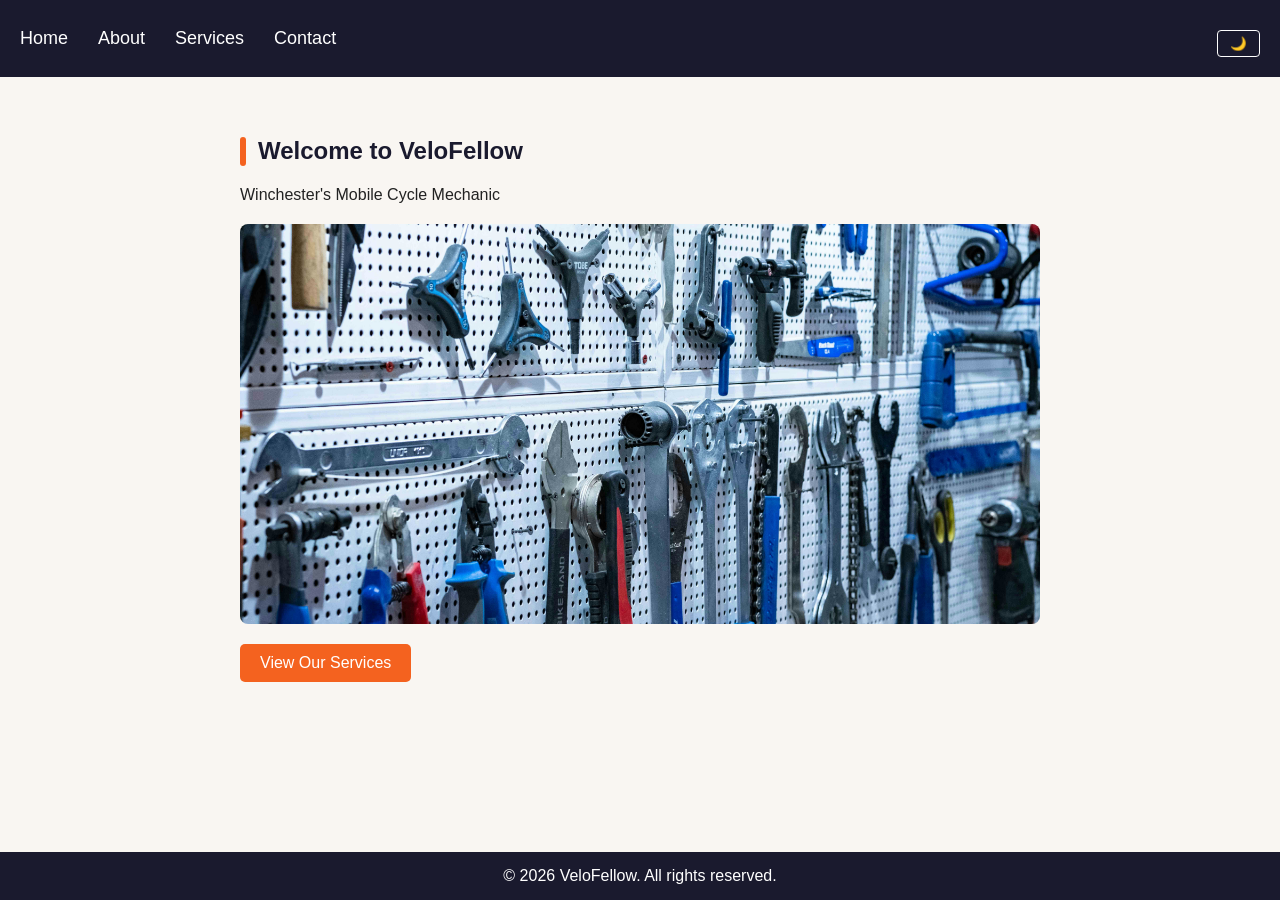
<file: index.html>
<!DOCTYPE html>
<html lang="en">
<head>
    <meta charset="UTF-8">
    <meta name="viewport" content="width=device-width, initial-scale=1.0">
    <link rel="stylesheet" href="style.css">
    <title>VeloFellow | Home</title>
</head>

<body>
    <!--header and navigation -->
    <header>
           <nav>
                <ul>
                    <li><a href="index.html">Home</a></li>
                    <li><a href="about.html">About</a></li>
                    <li><a href="services.html">Services</a></li>
                    <li><a href="contact.html">Contact</a></li>
                </ul>
               </nav>
               <button id="theme-toggle" class="theme-btn">🌙</button>
    </header>
 <!-- main content -->
    <main>
         <section id="home">
             <h1>Welcome to VeloFellow</h1>
             <p>Winchester's Mobile Cycle Mechanic</p>
                <img src="assets/images/anton-savinov-CL7shAl6888-unsplash.jpg" 
             alt="VeloFellow Mobile Mechanic" class="hero-image light-img">
                <img src="assets/images/anton-savinov-589WP0tHcBQ-unsplash.jpg" 
             alt="VeloFellow Mobile Mechanic" class="hero-image dark-img">

             <a href="services.html" class="btn">View Our Services</a>

            </section>
    </main>
<!--footer -->
    <footer>
        <p>&copy; 2026 VeloFellow. All rights reserved.</p>
    </footer> 
   <script>
    const btn = document.getElementById('theme-toggle');

    if (localStorage.getItem('darkMode') === 'enabled') {
        document.body.classList.add('dark-mode');
        btn.textContent = '☀️';
    }

    btn.addEventListener('click', function() {
        document.body.classList.toggle('dark-mode');
        const isDark = document.body.classList.contains('dark-mode');
        btn.textContent = isDark ? '☀️' : '🌙';
        localStorage.setItem('darkMode', isDark ? 'enabled' : 'disabled');
    });
</script>
</body>
</html>
</file>
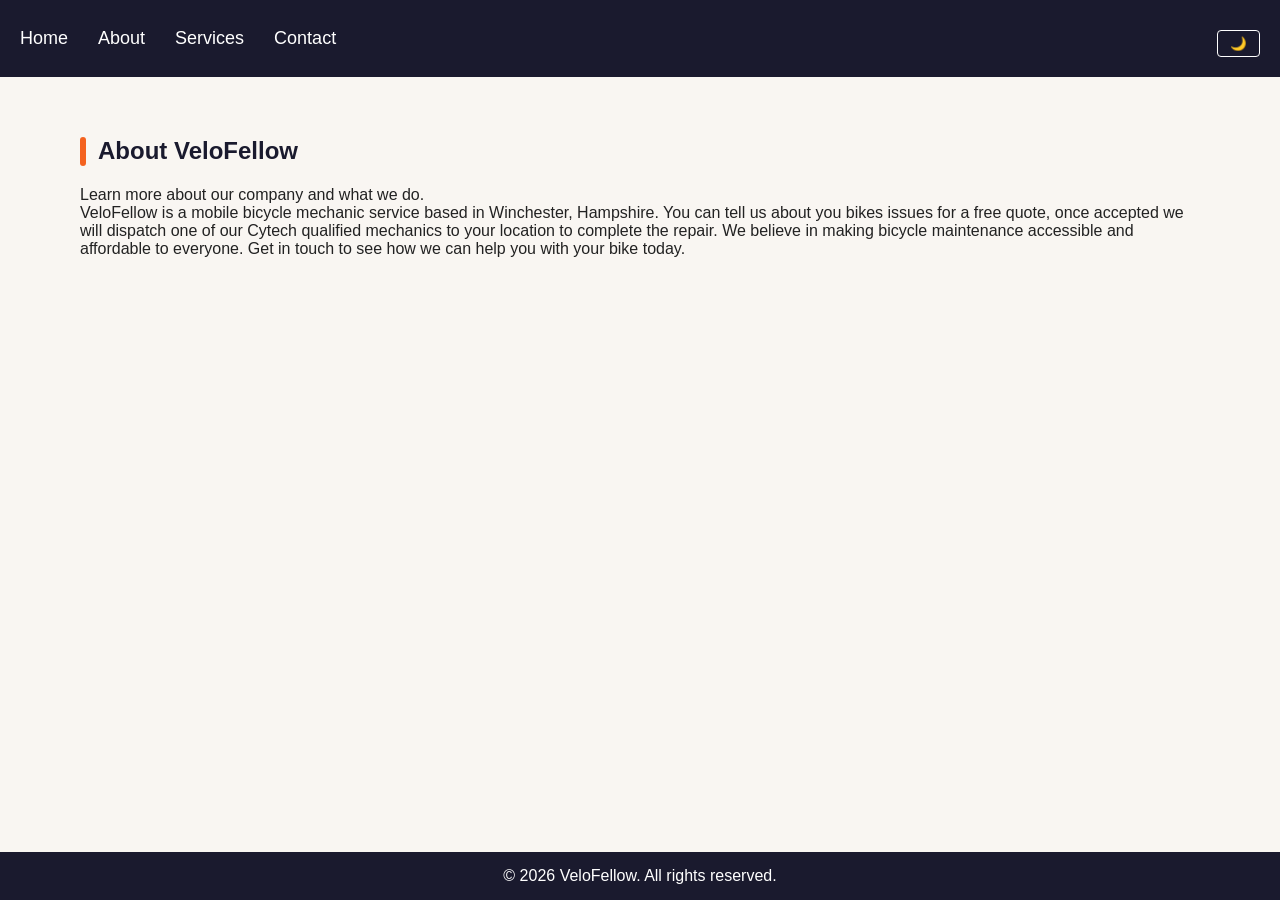
<file: about.html>
<!DOCTYPE html>
<html lang="en">
<head>
    <meta charset="UTF-8">
    <meta name="viewport" content="width=device-width, initial-scale=1.0">
    <link rel="stylesheet" href="style.css">
    <title>VeloFellow | About</title>
</head>

<body>
     <!--header and navigation -->
     <header>
           <nav>
                <ul>
                    <li><a href="index.html">Home</a></li>
                    <li><a href="about.html">About</a></li>
                    <li><a href="services.html">Services</a></li>
                    <li><a href="contact.html">Contact</a></li>
                </ul>
               </nav>
               <button id="theme-toggle" class="theme-btn">🌙</button>
    </header>
  <!-- main content -->

    <main>
         <section id="about">
             <h1>About VeloFellow</h1>
             <p>Learn more about our company and what we do.</p>
             <p>VeloFellow is a mobile bicycle mechanic service based in Winchester, Hampshire. You can tell us about you bikes issues for a free quote, once accepted we will dispatch one of our Cytech qualified mechanics to your location to complete the repair. We believe in making bicycle maintenance accessible and affordable to everyone. Get in touch to see how we can help you with your bike today.</p>
         </section>
    </main>
<!--footer -->

    <footer>
        <p>&copy; 2026 VeloFellow. All rights reserved.</p>
    </footer> 
<script>
    const btn = document.getElementById('theme-toggle');

    if (localStorage.getItem('darkMode') === 'enabled') {
        document.body.classList.add('dark-mode');
        btn.textContent = '☀️';
    }

    btn.addEventListener('click', function() {
        document.body.classList.toggle('dark-mode');
        const isDark = document.body.classList.contains('dark-mode');
        btn.textContent = isDark ? '☀️' : '🌙';
        localStorage.setItem('darkMode', isDark ? 'enabled' : 'disabled');
    });
</script>
</body>
</html>
</file>
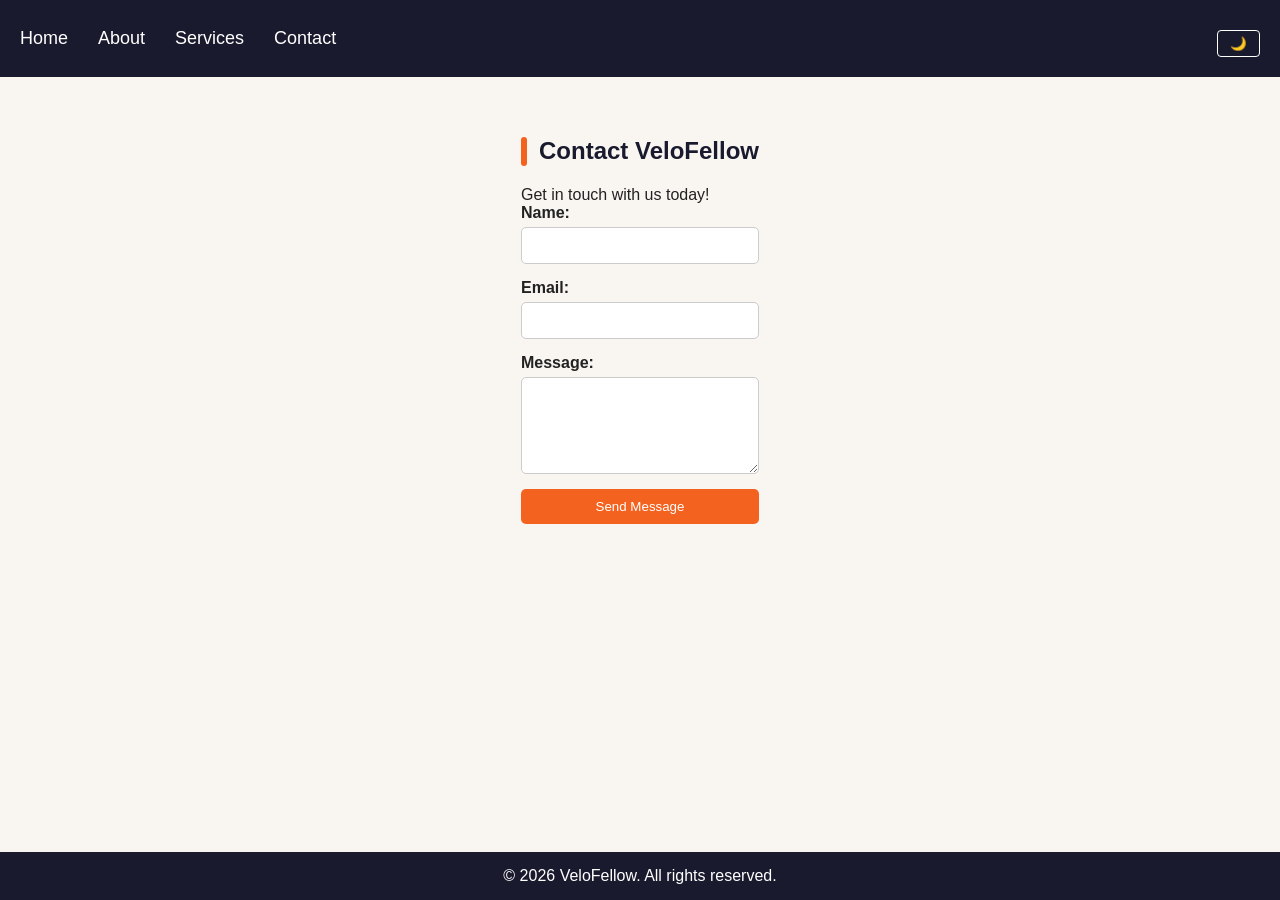
<file: contact.html>
<!DOCTYPE html>
<html lang="en">
<head>
    <meta charset="UTF-8">
    <meta name="viewport" content="width=device-width, initial-scale=1.0">
    <link rel="stylesheet" href="style.css">
    <title>VeloFellow | Contact</title>
</head>

<body>
     <!--header and navigation -->
     <header>
           <nav>
                <ul>
                    <li><a href="index.html">Home</a></li>
                    <li><a href="about.html">About</a></li>
                    <li><a href="services.html">Services</a></li>
                    <li><a href="contact.html">Contact</a></li>
                </ul>
               </nav>
               <button id="theme-toggle" class="theme-btn">🌙</button>
    </header>
  <!-- main content -->

    <main>
         <section id="contact">
             <h1>Contact VeloFellow</h1>
             <p>Get in touch with us today!</p>

           <form action="#" method="POST">
             <div>
                <label for="name">Name:</label>
                <input type="text" id="name" name="name" required>
             </div>
            <div>
              <label for="email">Email:</label>
               <input type="email" id="email" name="email" required>
             </div>
             <div>
                <label for="message">Message:</label>
                <textarea id="message" name="message" rows="5" required></textarea>
             </div>
             <button type="submit">Send Message</button>
            </form>
         </section>
    </main>
<!--footer -->

    <footer>
        <p>&copy; 2026 VeloFellow. All rights reserved.</p>
    </footer> 
<script>
    const btn = document.getElementById('theme-toggle');

    if (localStorage.getItem('darkMode') === 'enabled') {
        document.body.classList.add('dark-mode');
        btn.textContent = '☀️';
    }

    btn.addEventListener('click', function() {
        document.body.classList.toggle('dark-mode');
        const isDark = document.body.classList.contains('dark-mode');
        btn.textContent = isDark ? '☀️' : '🌙';
        localStorage.setItem('darkMode', isDark ? 'enabled' : 'disabled');
    });
</script>
</body>
</html>
</file>
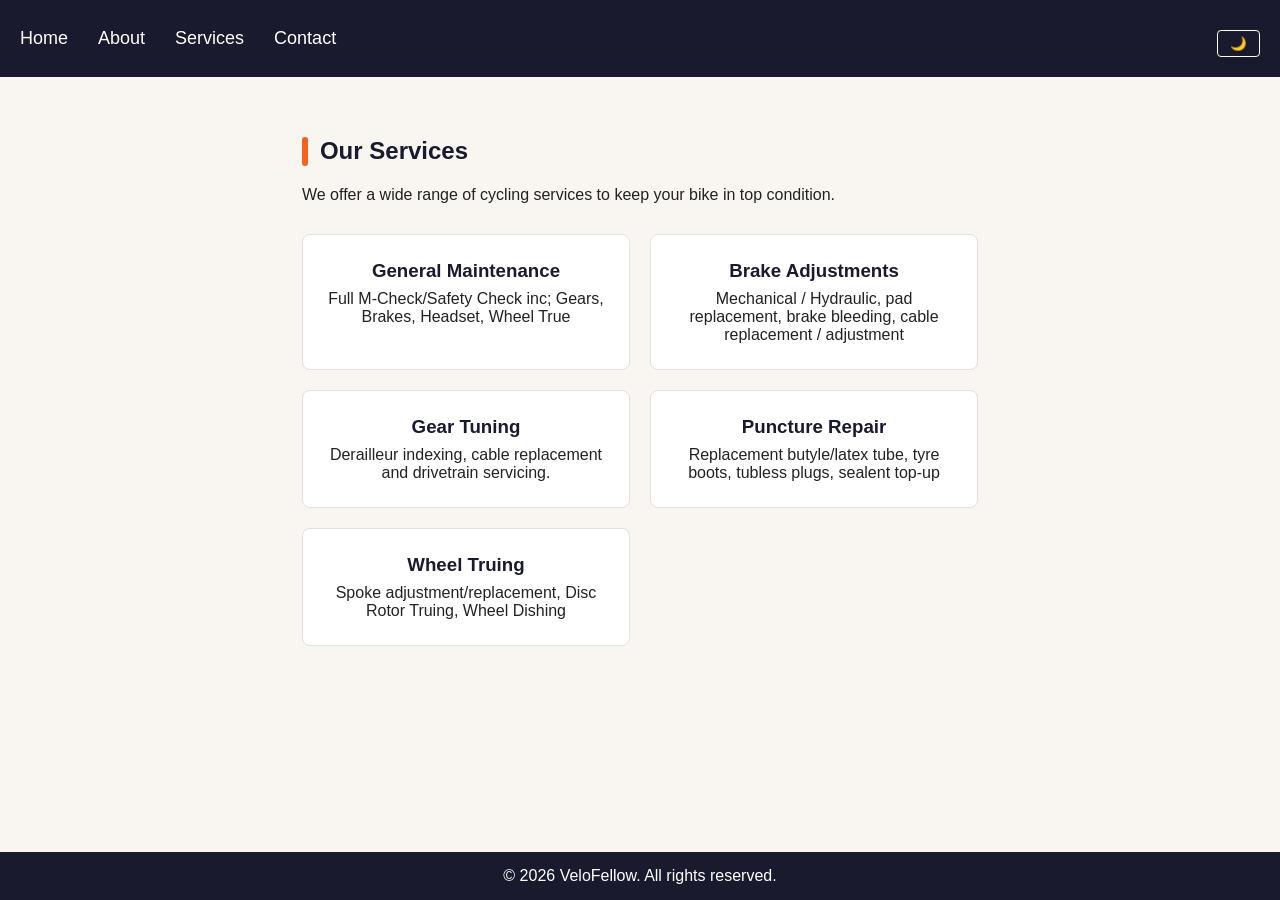
<file: services.html>
<!DOCTYPE html>
<html lang="en">
<head>
    <meta charset="UTF-8">
    <meta name="viewport" content="width=device-width, initial-scale=1.0">
    <link rel="stylesheet" href="style.css">
    <title>VeloFellow | Services</title>
</head>

<body>
     <!--header and navigation -->
     <header>
           <nav>
                <ul>
                    <li><a href="index.html">Home</a></li>
                    <li><a href="about.html">About</a></li>
                    <li><a href="services.html">Services</a></li>
                    <li><a href="contact.html">Contact</a></li>
                </ul>
               </nav>
               <button id="theme-toggle" class="theme-btn">🌙</button>
    </header>
  <!-- main content -->

    <main>
         <section id="services">
             <h1>Our Services</h1>
             <p>We offer a wide range of cycling services to keep your bike in top condition.</p>
            <div class="services-grid">
                <div class="service-card">
                         <h3>General Maintenance</h3>
                         <p>Full M-Check/Safety Check inc; Gears, Brakes, Headset, Wheel True</p>
                </div>
                <div class="service-card">
                        <h3>Brake Adjustments</h3>
                        <p>Mechanical / Hydraulic, pad replacement, brake bleeding, cable replacement / adjustment</p>
                </div>
                <div class="service-card">
                    <h3>Gear Tuning</h3>
                    <p>Derailleur indexing, cable replacement and drivetrain servicing.</p>
                </div>
                <div class="service-card">
                     <h3>Puncture Repair</h3>
                    <p>Replacement butyle/latex tube, tyre boots, tubless plugs, sealent top-up</p>
                </div>
                <div class="service-card">
                    <h3>Wheel Truing</h3>
                    <p>Spoke adjustment/replacement, Disc Rotor Truing, Wheel Dishing</p>
                </div>
</div>
         </section>
    </main>
<!--footer -->

    <footer>
        <p>&copy; 2026 VeloFellow. All rights reserved.</p>
    </footer> 
<script>
    const btn = document.getElementById('theme-toggle');

    if (localStorage.getItem('darkMode') === 'enabled') {
        document.body.classList.add('dark-mode');
        btn.textContent = '☀️';
    }

    btn.addEventListener('click', function() {
        document.body.classList.toggle('dark-mode');
        const isDark = document.body.classList.contains('dark-mode');
        btn.textContent = isDark ? '☀️' : '🌙';
        localStorage.setItem('darkMode', isDark ? 'enabled' : 'disabled');
    });
</script>
</body>
</html>
</file>
<file: style.css>
/* === css variables === */

:root {

--color-primary: #1a1a2e;
--color-accent: #f4621f;
--color-background: #f9f6f2;
--color-text: #222222;
--font-main: 'Segoe UI', Arial, sans-serif;
--color-accent-hover: #d44e0f;
--color-footer-bg: #1a1a2e;
}
/* ===reset=== */

* {
    margin: 0;
    padding: 0;
    box-sizing: border-box;
}

/* ===base styles=== */
body {
    font-family: var(--font-main);
    background-color: var(--color-background);
    color: var(--color-text);
    display: flex;
    flex-direction: column;
    min-height: 100vh;
}

/* ===header and navigation=== */

header {
    background-color: var(--color-primary);
    padding: 20px;
    align-items: center;
    display: flex;
    justify-content: space-between;
}

header nav ul {
    list-style: none;
    display: flex;
    justify-content: center;
    gap: 30px;
}

nav ul li a {
    color: #fff;
    text-decoration: none;
    font-size: 18px;
    transition: color 0.3s ease;
}

nav ul li a:hover {
    color: var(--color-accent);
}

nav ul li a {
    position: relative;
}

nav ul li a::after {
    content: '';
    position: absolute;
    bottom: -4px;
    left: 0;
    width: 0;
    height: 2px;
    background-color: var(--color-accent);
    transition: width 0.3s ease;
}

nav ul li a:hover::after {
    width: 100%;
}

/* ===layout=== */

main {
    max-width: 1200px;
    margin: 0 auto;
    padding: 40px 20px;
    flex: 1;
}

section {
    padding: 20px;
    margin-bottom: 40px;
}

h1 {
    color: var(--color-primary);
    margin-bottom: 20px;
    display: flex;
    align-items: center;
    gap: 12px;
}

h1::before {
    content: '';
    display: block;
    width: 6px;
    height: 1.2em;
    background-color: var(--color-accent);
    border-radius: 3px;
    flex-shrink: 0;
}

h2 {
    color: var(--color-primary);
    margin-bottom: 15px;
}

/* ===footer=== */

footer {
    background-color: var(--color-footer-bg);
    color: #fff;
    text-align: center;
    padding: 15px 0;
}

/* ===buttons=== */

.btn {
    display: inline-block;
    padding: 10px 20px;
    background-color: var(--color-accent);
    color: #fff;
    text-decoration: none;
    border-radius: 5px;
    transition: background-color 0.3s ease;
    align-self: center;
}

.btn:hover {
    background-color: var(--color-accent-hover);
}

/* ===form=== */

form {
    display: flex;
    flex-direction: column;
    gap: 15px;
}
form label {
    font-weight: bold;
}
form input, form textarea {
    padding: 10px;
    border: 1px solid #ccc;
    border-radius: 5px;
}
form button {
    width: 100%;
    padding: 10px;
    background-color: var(--color-accent);
    color: #fff;
    border: none;
    border-radius: 5px;
    cursor: pointer;
    transition: background-color 0.3s ease;
}
form button:hover {
    background-color: var(--color-accent-hover);
}

form div {
    display: flex;
    flex-direction: column;
    gap: 5px;
}

/* Tablet (up to 1024px) */
@media (max-width: 1024px) {
    main {
        max-width: 100%;
        padding: 30px 20px;
    }

    .hero-image {
        height: 280px;
    }

    header nav ul {
        gap: 15px;
    }

    h1 {
        font-size: 1.8rem;
    }
}

/* Mobile (up to 600px) */
@media (max-width: 600px) {
    header {
    display: flex;
    flex-direction: column;
    align-items: center;
    gap: 10px;
    .services-grid {
    grid-template-columns: 1fr;
}
}

.theme-btn {
    margin-top: 0;
}

    header nav ul {
        flex-direction: column;
        align-items: center;
        gap: 8px;
    }

    .hero-image {
        height: 200px;
    }

    main {
        padding: 20px 15px;
    }

    h1 {
        font-size: 1.4rem;
    }

    .btn {
        display: block;
        text-align: center;
    }
}
/* Dark mode */
.hero-image.dark-img { display: none; }
body.dark-mode .hero-image.dark-img { display: block; }
body.dark-mode .hero-image.light-img { display: none; }
body.dark-mode { background-color: #121212; color: #f0f0f0; }
body.dark-mode header { background-color: #0a0a1a; }
body.dark-mode h1, body.dark-mode h2 { color: #f4621f; }

.theme-btn {
    background: none;
    border: 1px solid #fff;
    color: #fff;
    padding: 5px 12px;
    border-radius: 4px;
    cursor: pointer;
    margin-top: 10px;

}
.theme-btn:hover {
    background-color: #fff;
    color: #121212;
}

/* ===hero image=== */

.hero-image {
    width: 1100px;
    max-width: 800px;
    height: 400px;
    object-fit: cover;
    display: block;
    margin: 20px auto;
    border-radius: 8px;
}

/* Services grid */
.services-grid {
    display: grid;
    grid-template-columns: repeat(auto-fit, minmax(240px, 1fr));
    gap: 20px;
    margin-top: 30px;
}

.service-card {
    background-color: #fff;
    border: 1px solid #e0e0e0;
    border-radius: 8px;
    padding: 25px 20px;
    text-align: center;
    transition: transform 0.2s ease, box-shadow 0.2s ease;
}

.service-card:hover {
    transform: translateY(-4px);
    box-shadow: 0 6px 16px rgba(0, 0, 0, 0.1);
}

.service-card span {
    font-size: 2rem;
    display: block;
    margin-bottom: 10px;
}

.service-card h3 {
    color: var(--color-primary);
    margin-bottom: 8px;
}

body.dark-mode .service-card {
    background-color: #2a2a2a;
    border-color: #444;
}

body.dark-mode .service-card h3 {
    color: var(--color-accent);
}
</file>
